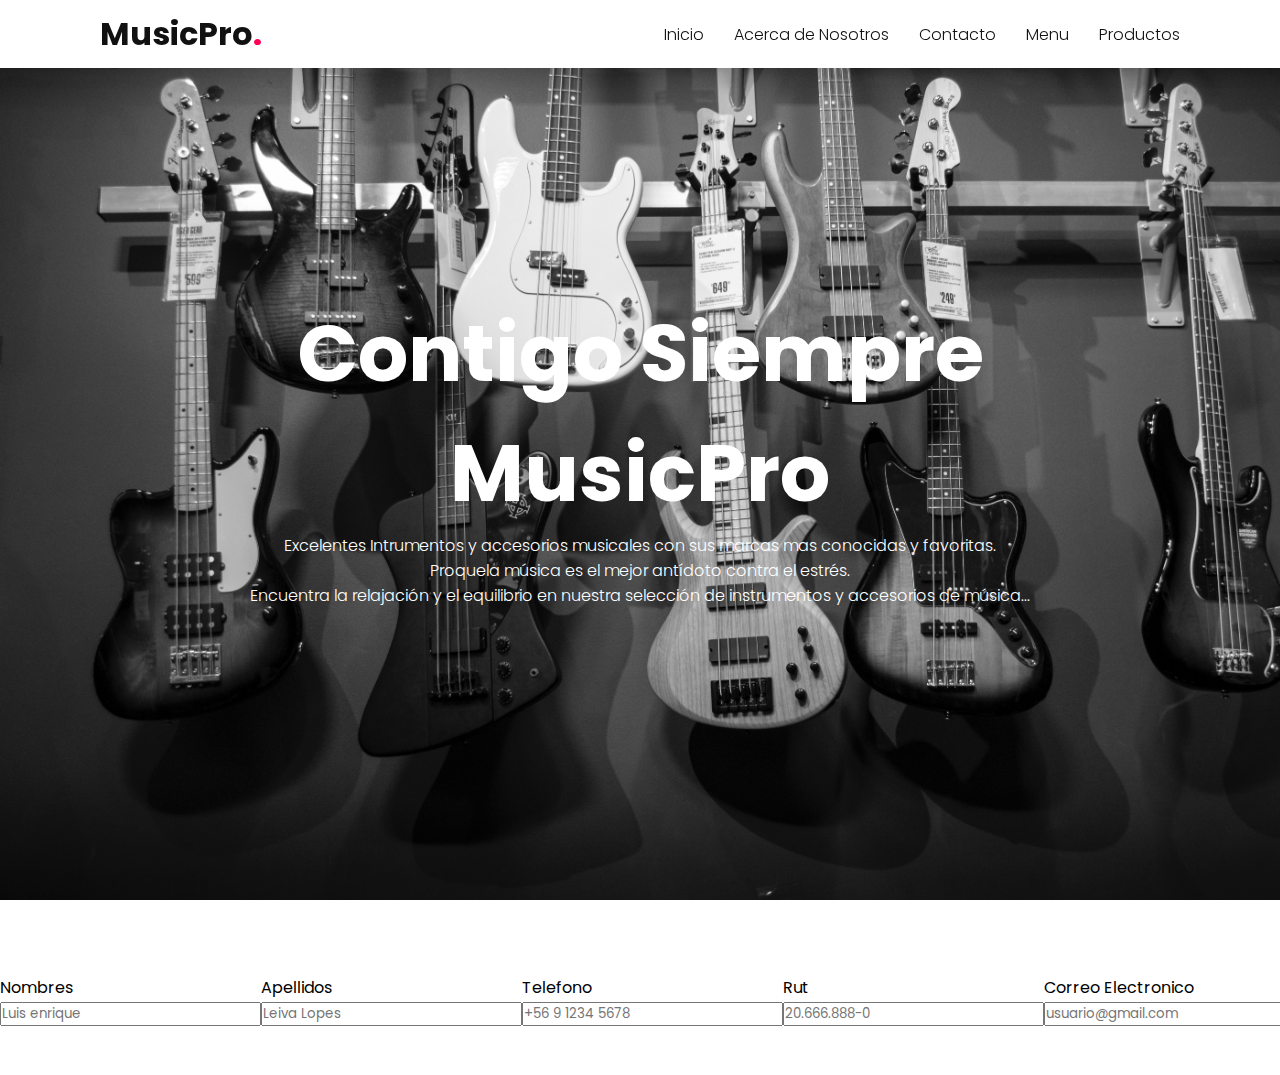
<file: inicio_pagina/templates/contacto.html>
<!DOCTYPE html>
<html lang="en">
<head>
    <meta charset="UTF-8">
    <meta http-equiv="X-UA-Compatible" content="IE=edge">
    <meta name="viewport" content="width=device-width, initial-scale=1.0, initial-scale=1, shrink-to-fit=no">
    <title>MusicPro-Productos</title>
    <link href="https://cdn.jsdelivr.net/npm/bootstrap@5.0.2/dist/css/bootstrap.min.css" rel="stylesheet" integrity="sha384-EVSTQN3/azprG1Anm3QDgpJLIm9Nao0Yz1ztcQTwFspd3yD65VohhpuuCOmLASjC" crossorigin="anonymous">
    <link href="https://cdnjs.cloudflare.com/ajax/libs/font-awesome/6.1.1/css/all.min.css" rel="stylesheet"/>
    <link rel="stylesheet" href="../static/css/contacto.css">
</head>
<body class="home">
    <!-- Navegation -->
<header class="sticky">
    <a href="#" class="logo">MusicPro<span>.</span></a>
    <div class="menuToggle" onclick="toggleMenu();"></div>
    <div class="search-container">
    </div>
    <ul class="navigation">
        <li><a href="/inicio" onclick="toggleMenu();">Inicio</a></li>
        <li><a href="#about" onclick="toggleMenu();">Acerca de Nosotros</a></li>
        <li><a href="/contacto" onclick="toggleMenu();">Contacto</a></li>
        <li><a href="#productos" onclick="toggleMenu();">Menu</a></li>
        <li><a href="/productos" onclick="toggleMenu();">Productos</a></li>



    </ul>
</header>
<!-- Banner -->
<section class="banner" id="banner">
    <div class="content">
        <h2 class="rr">Contigo Siempre MusicPro</h2>
        <p>Excelentes Intrumentos y accesorios musicales  con sus marcas mas conocidas y favoritas.<br>
        Proquela música es el mejor antídoto contra el estrés. <br>
        Encuentra la relajación y el equilibrio en nuestra selección de instrumentos y accesorios de música...</p>
    </div>
</section>
<!--About -->
<br><br><br>
<div class="container">
    <form class="row g-3">
        <div class="col-md-6">
        <label for="inputname" class="form-label">Nombres</label>
        <input type="name" class="form-control" id="inputname"  placeholder="Luis enrique">
        </div>
        <div class="col-md-6">
        <label for="inputlastnames" class="form-label">Apellidos</label>
        <input type="lastnames" class="form-control" id="inputlastnames" placeholder="Leiva Lopes">
        </div>
        <div class="col-md-6">
        <label for="inputphone" class="form-label">Telefono</label>
        <input type="phone" class="form-control" id="inputphone"  placeholder="+56 9 1234 5678">
        </div>
        <div class="col-md-6">
        <label for="inputId" class="form-label">Rut</label>
        <input type="Id" class="form-control" id="inputId" placeholder="20.666.888-0">
        </div>
        <div class="col-12">
        <label for="inputEmail" class="form-label">Correo Electronico</label>
        <input type="email" class="form-control" id="inputEmail" placeholder="usuario@gmail.com">
        </div>
        <div class="col-12">
        <label for="inputAddress" class="form-label">Dirección</label>
        <input type="text" class="form-control" id="inputAddress" placeholder="Departamento/Casa #354 Av J.J.Nuñes">
        </div>
        <div class="col-md-6">
        <label for="inputRegion" class="form-label">Region</label>
        <input type="text" class="form-control" id="inputRegion" placeholder="Valparaiso">
        </div>
        <div class="col-md-6">
        <label for="inputCommune" class="form-label">Comuna</label>
        <input type="text" class="form-control" id="inputCommune" placeholder="Valparaiso">
        </div>

        <label for="inputCommune" class="form-label">Mensaje</label>
        <textarea name="mensaje"  placeholder="Escribenos el motivo de tu contacto..."></textarea>

        <div class="filebrowser sapn2" onclick="document.getElementById('con_document_con').click()">
        <label for="inputZip" class="form-label">Zip</label>
        <input type="text" class="form-control" id="inputZip" placeholder="Elija un archivo (PDF,documento de Word,Jpng, rar, zip,etc..)">
        <span class="filetext"></span>
        <input type="file" accept=".jpg,.jpeg,.png,.doc,.docx,.pdf" class="input-file-contacto"
        name="con_documento_con" id="con_documento_con" />
        <p class="help-block" style="color: red" id="con_documento_con_error"></p>
        </div>
    
        <div class="col-12">
        <button type="submit" class="btn btn-primary">Enviar </button>
        </div>
    </form>
</div>
</body>
<script src="../static/js/main.js"></script>
</html>
</file>
<file: inicio_pagina/static/css/contacto.css>
@import url('https://fonts.googleapis.com/css?family=Poppins: 200,300,400,500,600,700,800,900&display=swap');
* {
    margin: 0;
    padding: 0;
    box-sizing: border-box;
    font-family: 'Poppins', sans-serif;
    scroll-behavior: smooth;
}

p {
    font-weight: 300;
    color: #111;
}

.banner {
    position: relative;
    width: 100%;
    min-height: 100vh;
    display: flex;
    justify-content: center;
    align-items: center;
    background: url("../img/pexels-stephen-niemeier-65718.jpg");
    background-size: cover;
}

.banner .content {
    max-width: 900px;
    text-align: center;
}

.banner .content h2 {
    font-size: 5em;
    color: #fff;
}

.banner .content p {
    font-size: 1em;
    color: #fff;
}

.btn {
    font-size: 1em;
    color: #fff;
    background: #ff0157;
    display: inline-block;
    padding: 10px 30px;
    margin-top: 20px;
    text-transform: uppercase;
    text-decoration: none;
    letter-spacing: 2px;
    transition: 0.5s;
}

.btna{
    font-size: 1em;
    color: #fff;
    background: #ff0157;
    display: inline-block;
    padding: 10px 30px;
    margin-top: 20px;
    text-transform: uppercase;
    text-decoration: none;
    transition: 0.5s;
}

.form a.btn-round{
    border-radius: 50%;
    height: 50px;
    width: 50px;
    background: #ff0157;
    color: #fff;
    display: flex;
    justify-content: center;
    align-items: center;
    text-decoration: none;
    transition: 0.5s;
    margin-top: 20px;
}

.centroG{
    display: flex;
    justify-content: center;
    align-items: center;
}

.form a.btn-round:hover {
    border-color: #fff;
    box-shadow: 0 9px 12px -9px #ff0157;
    letter-spacing: 6px;
}

.btn:hover {
    letter-spacing: 6px;
}

header {
    position: fixed;
    top: 0;
    left: 0;
    width: 100%;
    padding: 40px 100px;
    z-index: 10000;
    display: flex;
    justify-content: space-between;
    align-items: center;
    transition: 0.5s;
}

header.sticky {
    background: #fff;
    padding: 10px 100px;
    box-shadow: 0 5px 20px rgba(0, 0, 0, 0.05);
}

header .logo {
    color: #fff;
    font-weight: 700;
    font-size: 2em;
    text-decoration: none;
}

header.sticky .logo {
    color: #111;
}

header .logo span {
    color: #ff0157;
}

header .navigation {
    position: relative;
    display: flex;
    margin: 0;
}

header .navigation li {
    list-style: none;
    margin-left: 30px;
}

header .navigation li a {
    text-decoration: none;
    color: #fff;
    font-weight: 300;
}

header.sticky .navigation li a {
    color: #111;
}

header .navigation li a:hover {
    color: #ff0157;
}

section {
    padding: 100px;
}
.row {
    position: relative;
    width: 100%;
    display: flex;
    justify-content: space-between;
}

.row .col50 {
    position: relative;
    width: 48%;
}

.tittleText {
    color: #111;
    font-size: 2em;
    font-weight: 300;
}

.tittleText span {
    color: #ff0157;
    font-weight: 700;
    font-size: 1.5em;
}

.row .col50 .imgBx {
    position: relative;
    width: 100%;
    /*min-height: 300px;*/
    height: 100%;
}

.row .col50 .imgBx img {
    position: absolute;
    top: 0;
    left: 0;
    width: 100%;
    height: 100%;
    object-fit: cover;
}

.tittle {
    width: 100%;
    display: flex;
    justify-content: center;
    align-items: center;
    flex-direction: column;
}


textarea{
    min-height: 100px;
    max-height: 200px;
    max-width: 100%;
}
</file>
